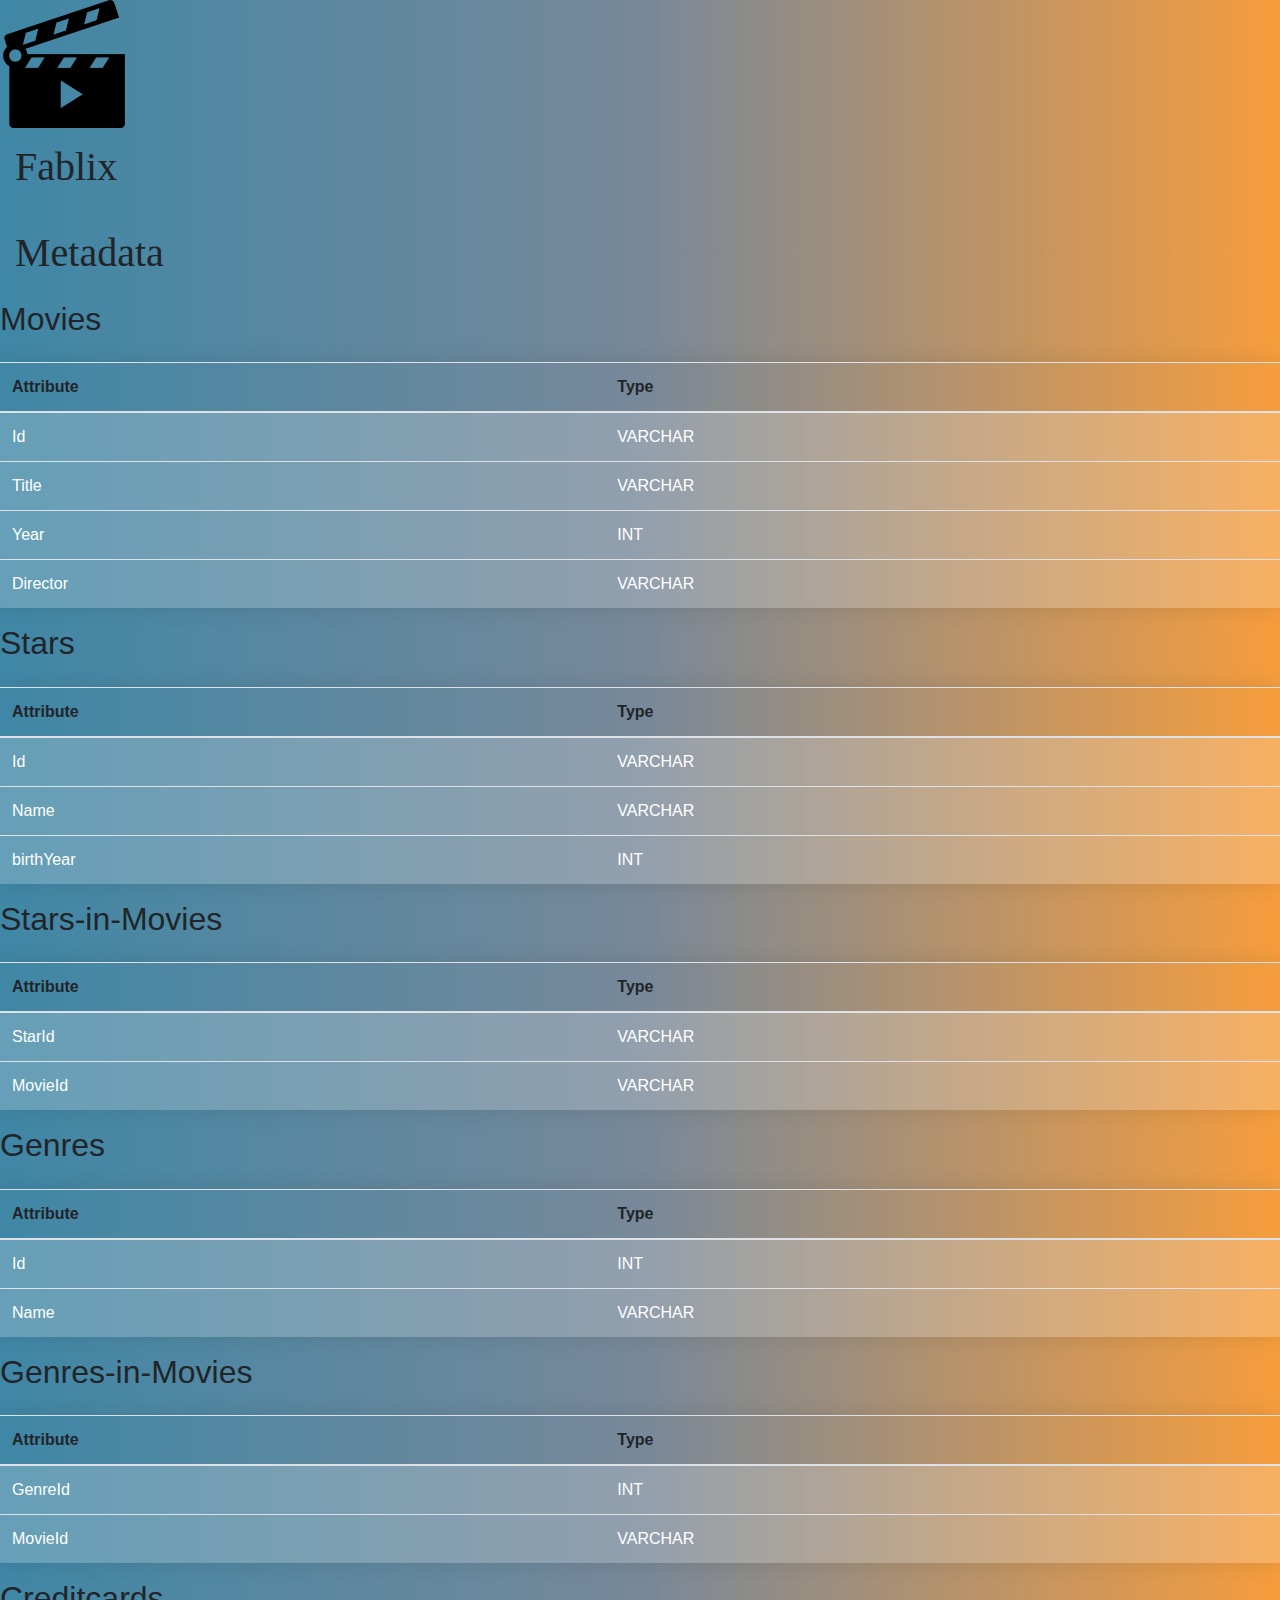
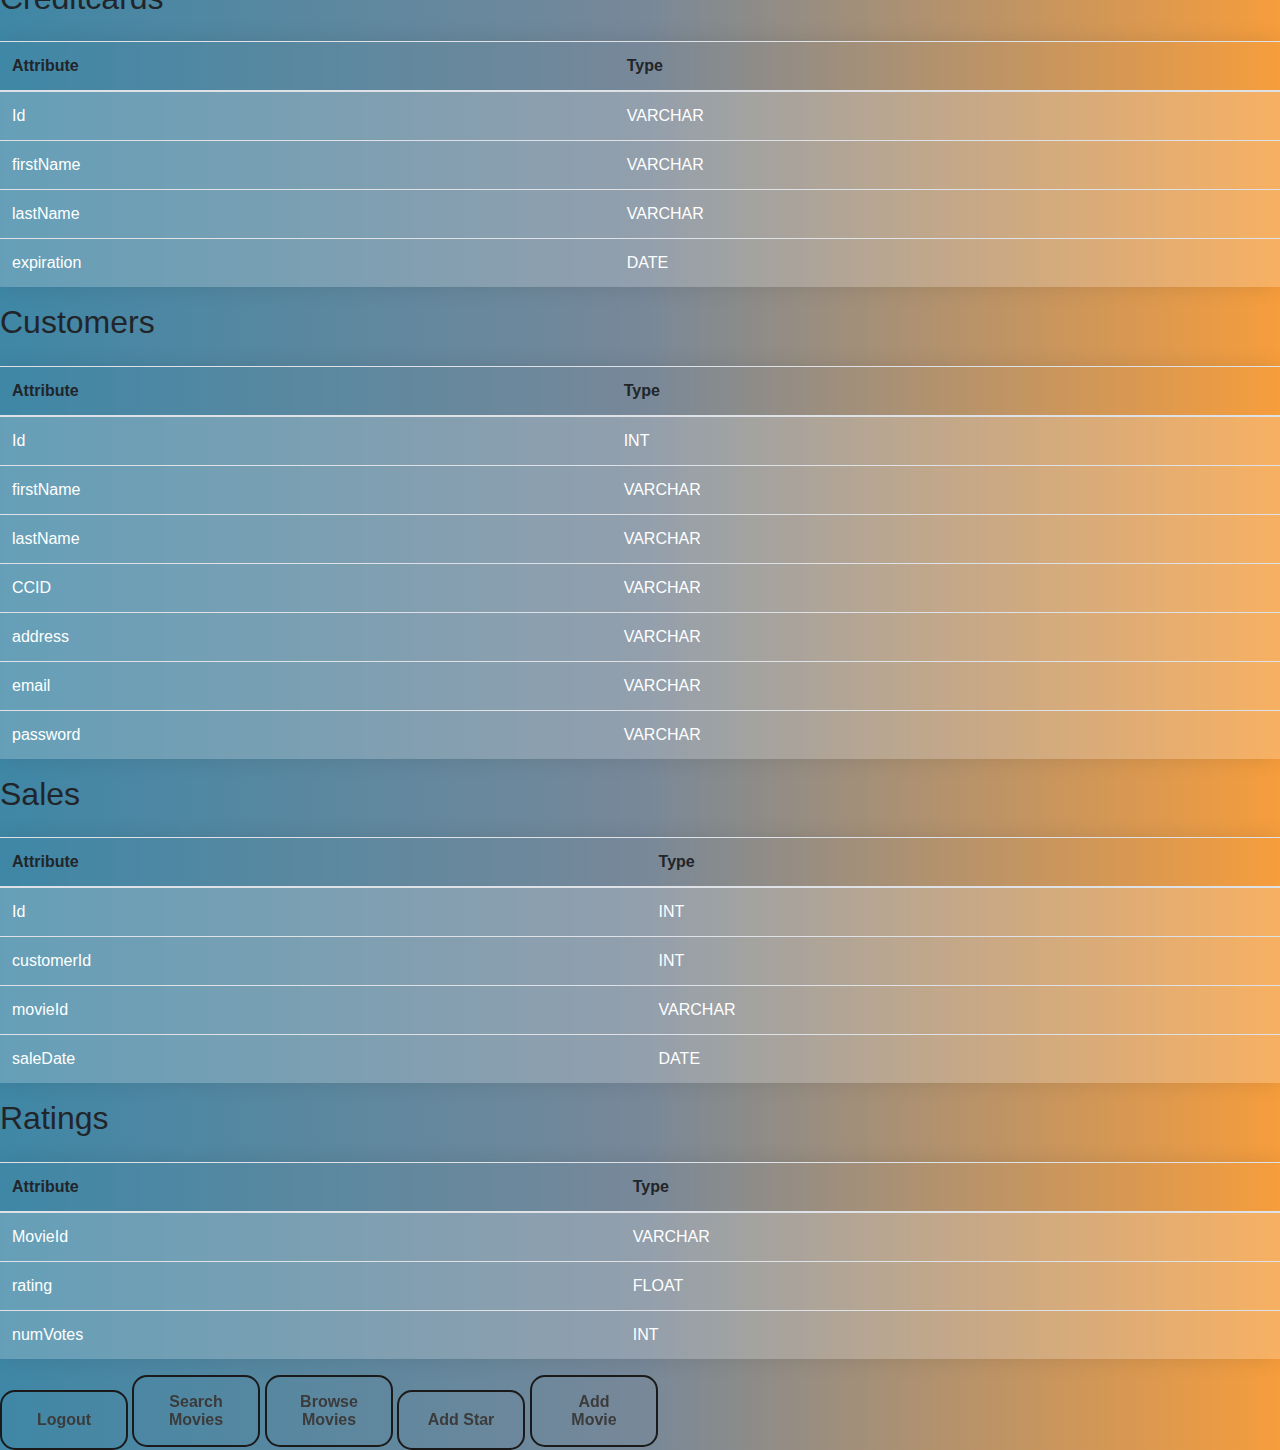
<file: WebContent/_dashboard/index.html>
<!-- This page will be seen if you logged in -->
<!DOCTYPE html>
<html lang="en">
<head>
    <meta charset="UTF-8">

    <link rel="stylesheet" href="https://maxcdn.bootstrapcdn.com/bootstrap/4.0.0/css/bootstrap.min.css"
          integrity="sha384-Gn5384xqQ1aoWXA+058RXPxPg6fy4IWvTNh0E263XmFcJlSAwiGgFAW/dAiS6JXm" crossorigin="anonymous">
    <link rel="stylesheet" href="style.css">

    <title>Fablix</title>
</head>
<body>


<div class="top">
    <img src="movie-clapper-open.png" alt="Fablix" onclick="window.location.href='index.html'">
    <h1>Fablix</h1>
</div>


<h1>Metadata</h1>
<!--<form ACTION="#" id="cart" METHOD="post">-->
<!--    <h2>Item Purchased</h2>-->
<!--    <br>-->
<!--    <label>-->
<!--        <input name="item" required="required" type="text">-->
<!--    </label>-->
<!--    <input type="submit" VALUE="add">-->
<!--</form>-->


<h2>Movies</h2>
<table id="cart_table" class="table mt-4">
    <thead>
    <tr>
        <th>Attribute</th>
        <th>Type</th>
    </tr>
    <tr>
        <td>Id</td>
        <td>VARCHAR</td>
    </tr>
    <tr>
        <td>Title</td>
        <td>VARCHAR</td>
    </tr>
    <tr>
        <td>Year</td>
        <td>INT</td>
    </tr>
    <tr>
        <td>Director</td>
        <td>VARCHAR</td>
    </tr>
    </thead>

</table>

<h2>Stars</h2>
<table  class="table mt-4">
    <thead>
    <tr>
        <th>Attribute</th>
        <th>Type</th>
    </tr>
    <tr>
        <td>Id</td>
        <td>VARCHAR</td>
    </tr>
    <tr>
        <td>Name</td>
        <td>VARCHAR</td>
    </tr>
    <tr>
        <td>birthYear</td>
        <td>INT</td>
    </tr>
    </thead>

</table>

<h2>Stars-in-Movies</h2>
<table  class="table mt-4">
    <thead>
    <tr>
        <th>Attribute</th>
        <th>Type</th>
    </tr>
    <tr>
        <td>StarId</td>
        <td>VARCHAR</td>
    </tr>
    <tr>
        <td>MovieId</td>
        <td>VARCHAR</td>
    </tr>
    </thead>

</table>

<h2>Genres</h2>
<table  class="table mt-4">
    <thead>
    <tr>
        <th>Attribute</th>
        <th>Type</th>
    </tr>
    <tr>
        <td>Id</td>
        <td>INT</td>
    </tr>
    <tr>
        <td>Name</td>
        <td>VARCHAR</td>
    </tr>
    </thead>

</table>

<h2>Genres-in-Movies</h2>
<table  class="table mt-4">
    <thead>
    <tr>
        <th>Attribute</th>
        <th>Type</th>
    </tr>
    <tr>
        <td>GenreId</td>
        <td>INT</td>
    </tr>
    <tr>
        <td>MovieId</td>
        <td>VARCHAR</td>
    </tr>
    </thead>

</table>

<h2>Creditcards</h2>
<table  class="table mt-4">
    <thead>
    <tr>
        <th>Attribute</th>
        <th>Type</th>
    </tr>
    <tr>
        <td>Id</td>
        <td>VARCHAR</td>
    </tr>
    <tr>
        <td>firstName</td>
        <td>VARCHAR</td>
    </tr>
    <tr>
        <td>lastName</td>
        <td>VARCHAR</td>
    </tr>
    <tr>
        <td>expiration</td>
        <td>DATE</td>
    </tr>
    </thead>

</table>

<h2>Customers</h2>
<table  class="table mt-4">
    <thead>
    <tr>
        <th>Attribute</th>
        <th>Type</th>
    </tr>
    <tr>
        <td>Id</td>
        <td>INT</td>
    </tr>
    <tr>
        <td>firstName</td>
        <td>VARCHAR</td>
    </tr>
    <tr>
        <td>lastName</td>
        <td>VARCHAR</td>
    </tr>
    <tr>
        <td>CCID</td>
        <td>VARCHAR</td>
    </tr>
    <tr>
        <td>address</td>
        <td>VARCHAR</td>
    </tr>
    <tr>
        <td>email</td>
        <td>VARCHAR</td>
    </tr>
    <tr>
        <td>password</td>
        <td>VARCHAR</td>
    </tr>
    </thead>

</table>

<h2>Sales</h2>
<table  class="table mt-4">
    <thead>
    <tr>
        <th>Attribute</th>
        <th>Type</th>
    </tr>
    <tr>
        <td>Id</td>
        <td>INT</td>
    </tr>
    <tr>
        <td>customerId</td>
        <td>INT</td>
    </tr>
    <tr>
        <td>movieId</td>
        <td>VARCHAR</td>
    </tr>
    <tr>
        <td>saleDate</td>
        <td>DATE</td>
    </tr>
    </thead>

</table>

<h2>Ratings</h2>
<table  class="table mt-4">
    <thead>
    <tr>
        <th>Attribute</th>
        <th>Type</th>
    </tr>
    <tr>
        <td>MovieId</td>
        <td>VARCHAR</td>
    </tr>
    <tr>
        <td>rating</td>
        <td>FLOAT</td>
    </tr>
    <tr>
        <td>numVotes</td>
        <td>INT</td>
    </tr>
    </thead>

</table>
<!--<form>-->
<!--    <label for="quantity">Quantity:</label>-->
<!--    <input type="number" id="quantity" name="quantity" value="1" min="1">-->
<!--</form>-->

<!--<script>-->
<!--    function increment() {-->
<!--        var input = document.getElementById("quantity");-->
<!--        input.value = parseInt(input.value) + 1;-->
<!--    }-->
<!--    function decrement() {-->
<!--        var input = document.getElementById("quantity");-->
<!--        if (parseInt(input.value) > 1) {-->
<!--            input.value = parseInt(input.value) - 1;-->
<!--        }-->
<!--    }-->
<!--</script>-->

<!-- include your own JS file -->
<script src='https://code.jquery.com/jquery-3.1.0.min.js'></script>
<script type='text/javascript' src='index.js'></script>
<button id="logout-btn" class="button-28" onclick="logout()">Logout</button>
<button id="search-btn" class="button-28" onclick="window.location.href='../search.html'">Search Movies</button>
<button id="browse-btn" class="button-28" onclick="window.location.href='../browse.html'">Browse Movies</button>
<button id="addstar-btn" class="button-28" onclick="window.location.href='add-star.html'">Add Star</button>
<button id="addmovie-btn" class="button-28" onclick="window.location.href='add-movie.html'">Add Movie</button>

</body>
</html>
</file>
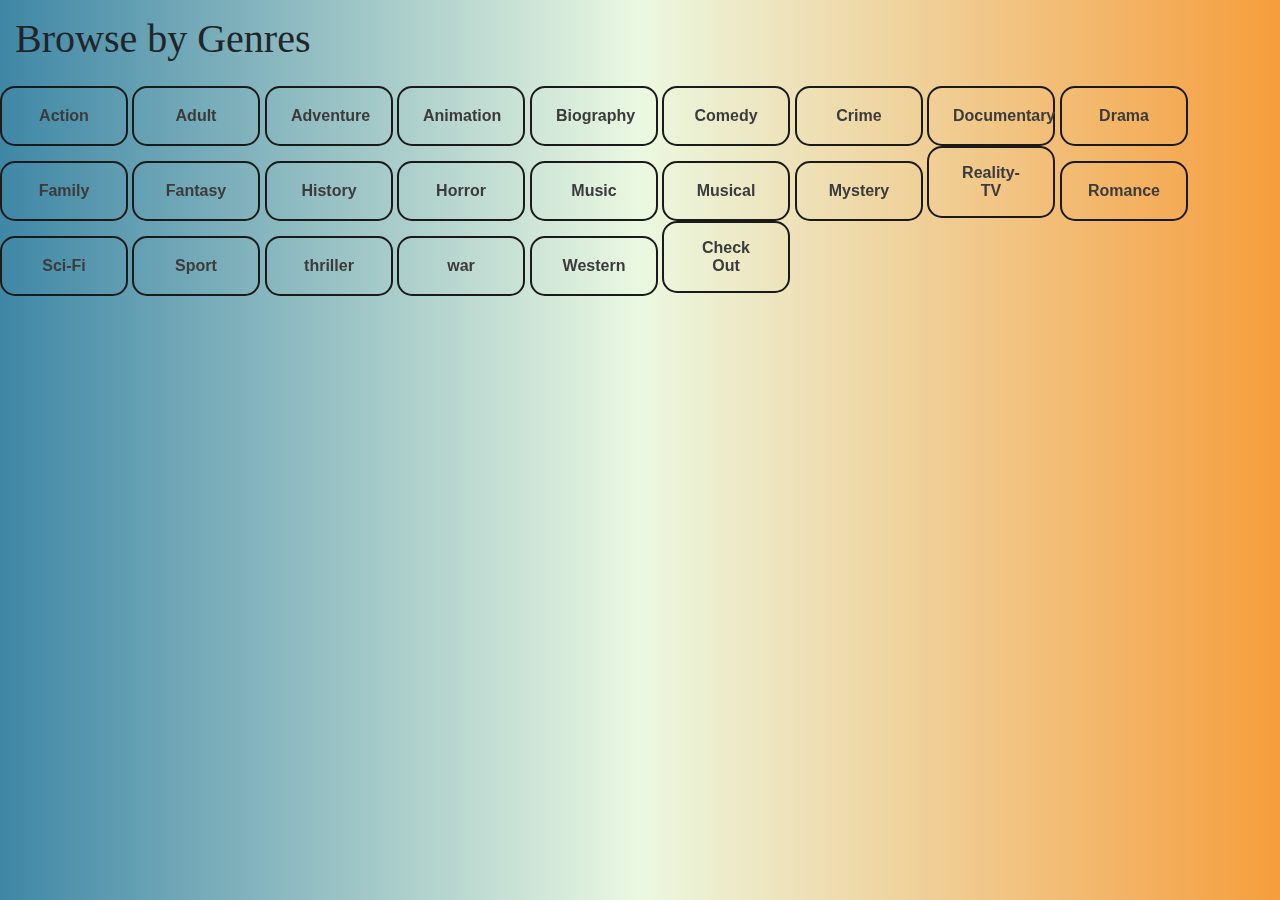
<file: WebContent/browse-genre.html>
<!DOCTYPE html>
<html lang="en">
<head>
  <meta charset="UTF-8">

  <link rel="stylesheet" href="https://maxcdn.bootstrapcdn.com/bootstrap/4.0.0/css/bootstrap.min.css"
        integrity="sha384-Gn5384xqQ1aoWXA+058RXPxPg6fy4IWvTNh0E263XmFcJlSAwiGgFAW/dAiS6JXm" crossorigin="anonymous">
  <link rel="stylesheet" href="style.css">

  <title>Browse Movies</title>
</head>
<body>
<h1>Browse by Genres</h1>

<button id="action" onclick="get_genre(this.id)">Action</button>
<button id="adult" onclick="get_genre(this.id)">Adult</button>
<button id="adventure" onclick="get_genre(this.id)">Adventure</button>
<button id="animation" onclick="get_genre(this.id)">Animation</button>
<button id="biography" onclick="get_genre(this.id)">Biography</button>
<button id="comedy" onclick="get_genre(this.id)">Comedy</button>
<button id="crime" onclick="get_genre(this.id)">Crime</button>
<button id="documentary" onclick="get_genre(this.id)">Documentary</button>
<button id="drama" onclick="get_genre(this.id)">Drama</button>
<button id="family" onclick="get_genre(this.id)">Family</button>
<button id="fantasy" onclick="get_genre(this.id)">Fantasy</button>
<button id="history" onclick="get_genre(this.id)">History</button>
<button id="horror" onclick="get_genre(this.id)">Horror</button>
<button id="music" onclick="get_genre(this.id)">Music</button>
<button id="musical" onclick="get_genre(this.id)">Musical</button>
<button id="mystery" onclick="get_genre(this.id)">Mystery</button>
<button id="reality-tv" onclick="get_genre(this.id)">Reality-TV</button>
<button id="romance" onclick="get_genre(this.id)">Romance</button>
<button id="sci-fi" onclick="get_genre(this.id)">Sci-Fi</button>
<button id="sport" onclick="get_genre(this.id)">Sport</button>
<button id="thriller" onclick="get_genre(this.id)">thriller</button>
<button id="war" onclick="get_genre(this.id)">war</button>
<button id="western" onclick="get_genre(this.id)">Western</button>
<button type="button" onclick="window.location.href='index.html'">Check Out</button>

<script src='https://code.jquery.com/jquery-3.1.0.min.js'></script>
<script type='text/javascript' src='browse.js'></script>
</body>
</html>
</file>
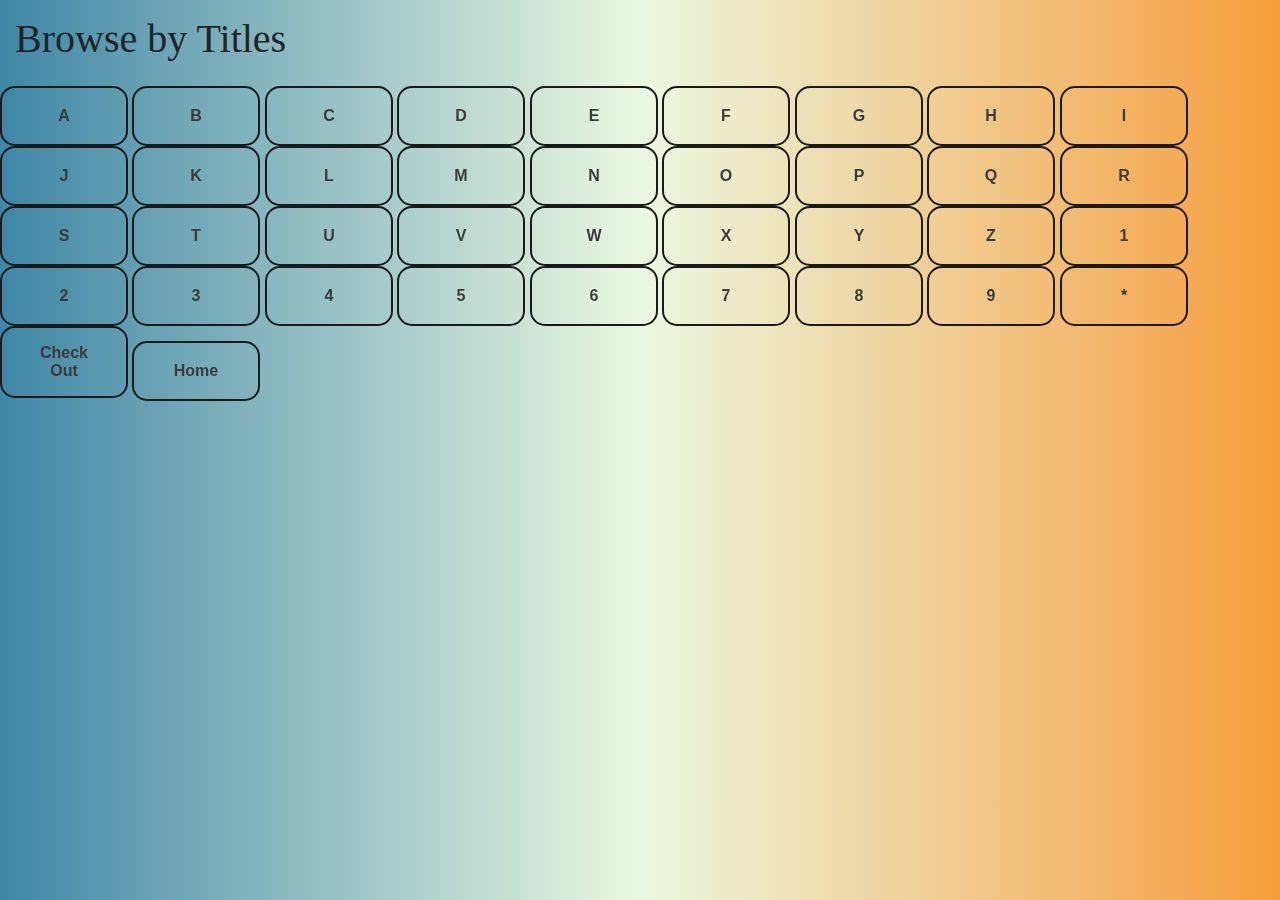
<file: WebContent/browse-title.html>
<!DOCTYPE html>
<html lang="en">
<head>
    <meta charset="UTF-8">

    <link rel="stylesheet" href="https://maxcdn.bootstrapcdn.com/bootstrap/4.0.0/css/bootstrap.min.css"
          integrity="sha384-Gn5384xqQ1aoWXA+058RXPxPg6fy4IWvTNh0E263XmFcJlSAwiGgFAW/dAiS6JXm" crossorigin="anonymous">
    <link rel="stylesheet" href="style.css">

    <title>Browse Movies</title>
</head>
<body>
<h1>Browse by Titles</h1>

<button id="a" onclick="get_title(this.id)">A</button>
<button id="b" onclick="get_title(this.id)">B</button>
<button id="c" onclick="get_title(this.id)">C</button>
<button id="d" onclick="get_title(this.id)">D</button>
<button id="e" onclick="get_title(this.id)">E</button>
<button id="f" onclick="get_title(this.id)">F</button>
<button id="g" onclick="get_title(this.id)">G</button>
<button id="h" onclick="get_title(this.id)">H</button>
<button id="i" onclick="get_title(this.id)">I</button>
<button id="j" onclick="get_title(this.id)">J</button>
<button id="k" onclick="get_title(this.id)">K</button>
<button id="l" onclick="get_title(this.id)">L</button>
<button id="m" onclick="get_title(this.id)">M</button>
<button id="n" onclick="get_title(this.id)">N</button>
<button id="o" onclick="get_title(this.id)">O</button>
<button id="p" onclick="get_title(this.id)">P</button>
<button id="q" onclick="get_title(this.id)">Q</button>
<button id="r" onclick="get_title(this.id)">R</button>
<button id="s" onclick="get_title(this.id)">S</button>
<button id="t" onclick="get_title(this.id)">T</button>
<button id="u" onclick="get_title(this.id)">U</button>
<button id="v" onclick="get_title(this.id)">V</button>
<button id="w" onclick="get_title(this.id)">W</button>
<button id="x" onclick="get_title(this.id)">X</button>
<button id="y" onclick="get_title(this.id)">Y</button>
<button id="z" onclick="get_title(this.id)">Z</button>

<button id="1" onclick="get_title(this.id)">1</button>
<button id="2" onclick="get_title(this.id)">2</button>
<button id="3" onclick="get_title(this.id)">3</button>
<button id="4" onclick="get_title(this.id)">4</button>
<button id="5" onclick="get_title(this.id)">5</button>
<button id="6" onclick="get_title(this.id)">6</button>
<button id="7" onclick="get_title(this.id)">7</button>
<button id="8" onclick="get_title(this.id)">8</button>
<button id="9" onclick="get_title(this.id)">9</button>
<button id="*" onclick="get_title(this.id)">*</button>
<button type="button" onclick="window.location.href='index.html'">Check Out</button>
<button onclick="window.location.href='movielist.html'">Home</button>



<script src='https://code.jquery.com/jquery-3.1.0.min.js'></script>
<script type='text/javascript' src='browse.js'></script>
</body>
</html>
</file>
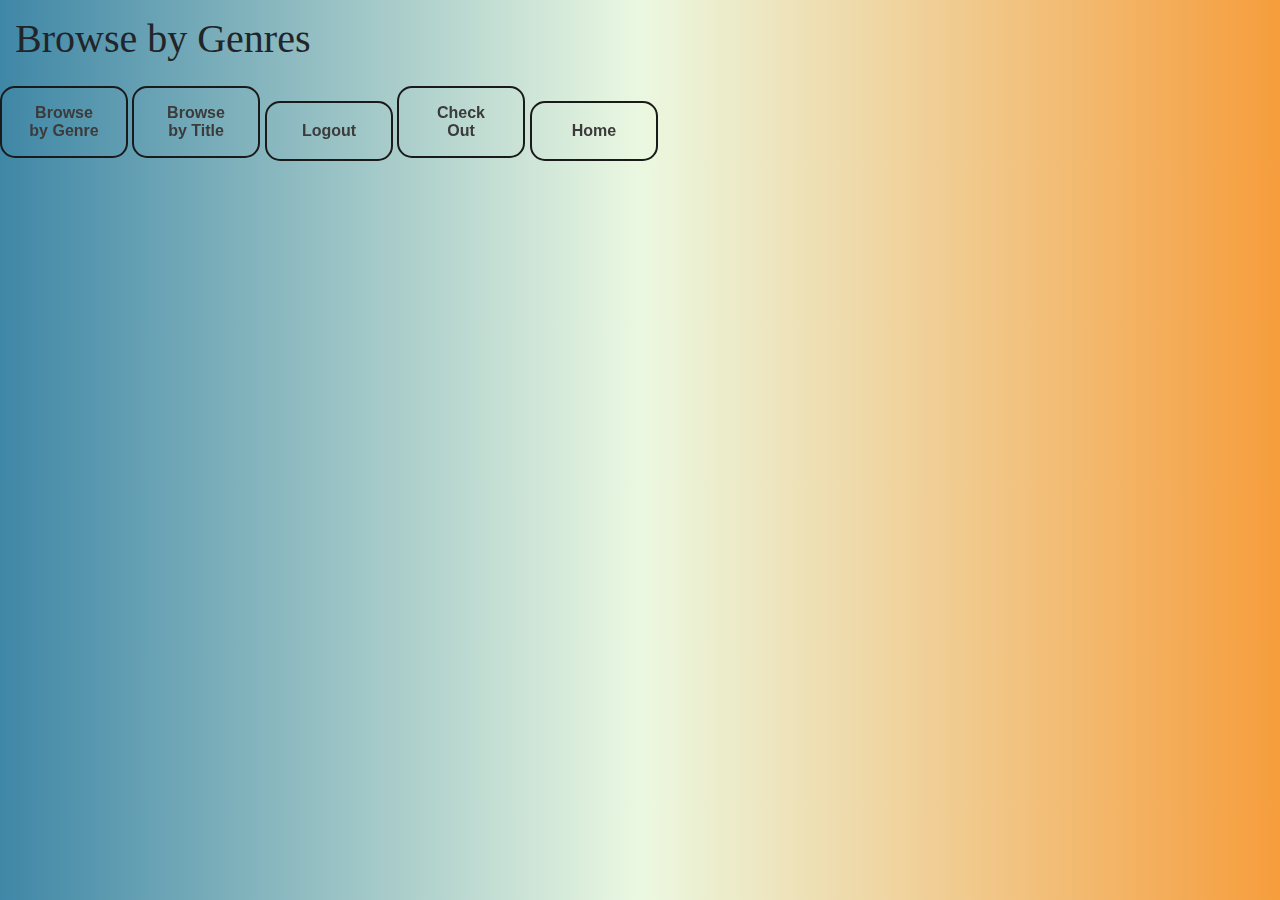
<file: WebContent/browse.html>
<!DOCTYPE html>
<html lang="en">
<head>
    <meta charset="UTF-8">

    <link rel="stylesheet" href="https://maxcdn.bootstrapcdn.com/bootstrap/4.0.0/css/bootstrap.min.css"
          integrity="sha384-Gn5384xqQ1aoWXA+058RXPxPg6fy4IWvTNh0E263XmFcJlSAwiGgFAW/dAiS6JXm" crossorigin="anonymous">
    <link rel="stylesheet" href="style.css">

    <title>Browse Movies</title>
</head>
<body>
  <h1>Browse by Genres</h1>

  <button id="browse-genre" onclick="window.location.href='browse-genre.html';">Browse by Genre</button>
  <button id="browse-title" onclick="window.location.href='browse-title.html';">Browse by Title</button>
  <button id="logout-btn" onclick="logout()">Logout</button>
  <button type="button" onclick="window.location.href='index.html'">Check Out</button>
  <button onclick="window.location.href='movielist.html'">Home</button>


  <script src='https://code.jquery.com/jquery-3.1.0.min.js'></script>
<script type='text/javascript' src='browse.js'></script>
</body>
</html>
</file>
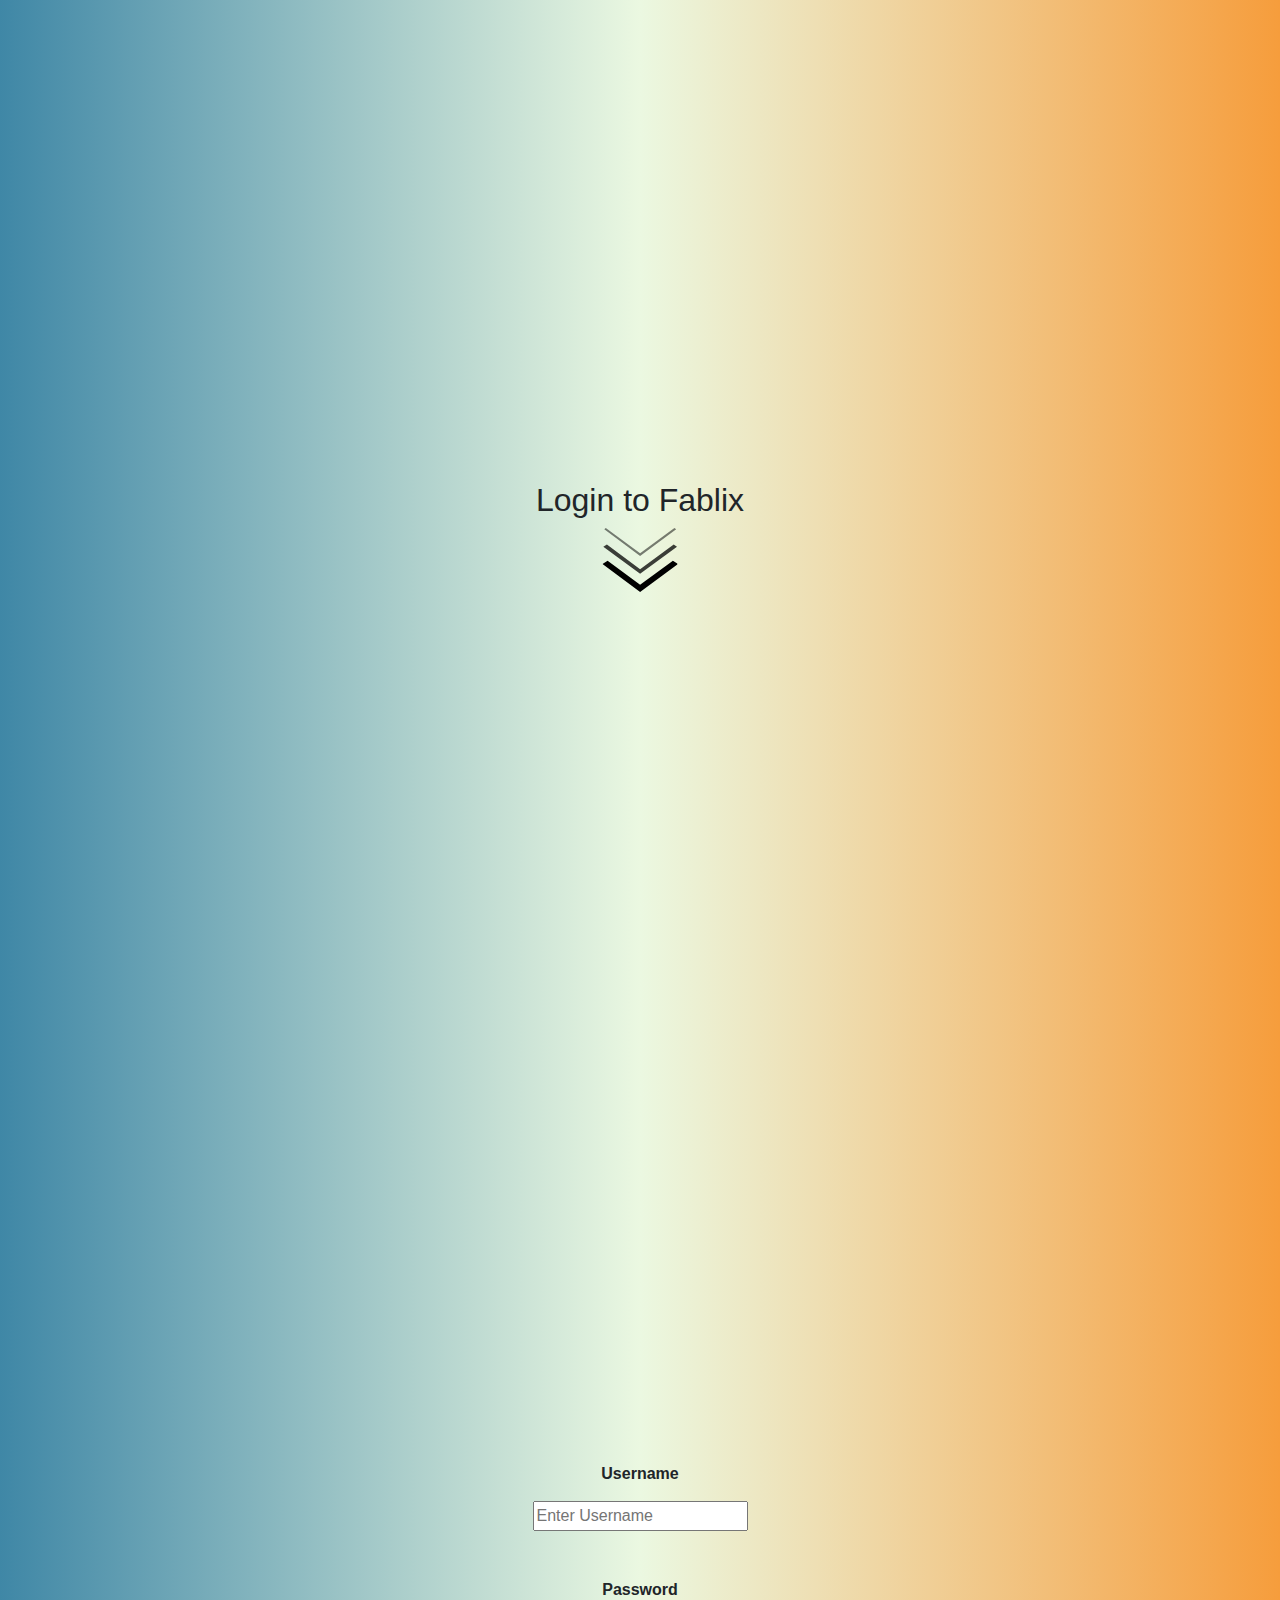
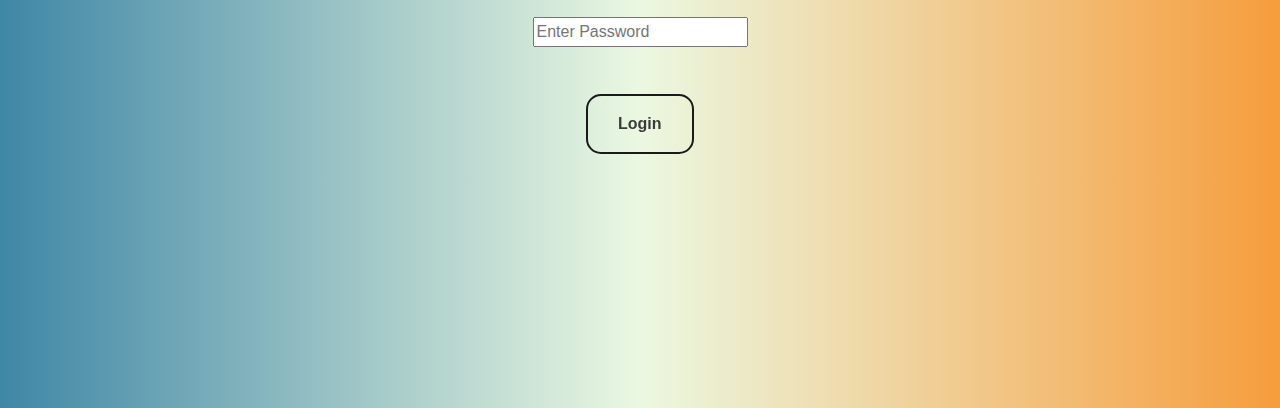
<file: WebContent/login.html>
<!-- This page will be redirected from any url if you are not logged in -->
<!DOCTYPE html>
<html lang="en">
<style>
    h2, .second{
        display: grid;
        place-items: center;
        height: 1000px;
    }

    .third{
        display: grid;
        place-items: center;
        height: 500px;
    }

    .content {
        margin-top: 10%;
        position: absolute;
        left: 50%;
        top: 50%;
        transform: translate(-50%, -50%);
    }
    .content p {
        margin: 0 0 20px;
    }
    /* Arrow & Hover Animation */
    #more-arrows {
        width: 75px;
        height: 65px;
    }
    #more-arrows:hover polygon {
        fill: mediumpurple;
        transition: all 0.2s ease-out;
    }
    #more-arrows:hover polygon.arrow-bottom {
        transform: translateY(-18px);
    }
    #more-arrows:hover polygon.arrow-top {
        transform: translateY(18px);
    }
    polygon {
        fill: black;
        transition: all 0.2s ease-out;
    }
    polygon.arrow-middle {
        opacity: 0.75;
    }
    polygon.arrow-top {
        opacity: 0.5;
    }
    #button-28 {
        appearance: none;
        background-color: transparent;
        border: 2px solid #1A1A1A;
        border-radius: 15px;
        box-sizing: border-box;
        color: #3B3B3B;
        cursor: pointer;
        display: inline-block;
        font-family: Roobert,-apple-system,BlinkMacSystemFont,"Segoe UI",Helvetica,Arial,sans-serif,"Apple Color Emoji","Segoe UI Emoji","Segoe UI Symbol";
        font-size: 16px;
        font-weight: 600;
        line-height: normal;
        margin: 0;
        min-height: 60px;
        min-width: 0;
        outline: none;
        padding: 16px 24px;
        text-align: center;
        text-decoration: none;
        transition: all 300ms cubic-bezier(.23, 1, 0.32, 1);
        user-select: none;
        -webkit-user-select: none;
        touch-action: manipulation;
        width: 50%;
        will-change: transform;
    }

    #button-28:disabled {
        pointer-events: none;
    }

    #button-28:hover {
        color: #fff;
        background-color: #1A1A1A;
        box-shadow: rgba(0, 0, 0, 0.25) 0 8px 15px;
        transform: translateY(-2px);
    }

    #button-28:active {
        box-shadow: none;
        transform: translateY(0);
    }

    form {
        display: grid;
        place-items: center;
        height: 300px;
    }

</style>
<head>
    <meta charset="UTF-8">
    <link rel="stylesheet" href="style.css">
    <link rel="stylesheet" href="https://maxcdn.bootstrapcdn.com/bootstrap/4.0.0/css/bootstrap.min.css"
          integrity="sha384-Gn5384xqQ1aoWXA+058RXPxPg6fy4IWvTNh0E263XmFcJlSAwiGgFAW/dAiS6JXm" crossorigin="anonymous">
    <script src='https://www.google.com/recaptcha/api.js' type="text/javascript"></script>
    <title>Login to Fablix</title>
</head>
<body>

<div class="center">
    <h2>Login to Fablix</h2>
    <div class="container">
        <div class="content">
            <svg id="more-arrows">
                <polygon class="arrow-top" points="37.6,27.9 1.8,1.3 3.3,0 37.6,25.3 71.9,0 73.7,1.3 "/>
                <polygon class="arrow-middle" points="37.6,45.8 0.8,18.7 4.4,16.4 37.6,41.2 71.2,16.4 74.5,18.7 "/>
                <polygon class="arrow-bottom" points="37.6,64 0,36.1 5.1,32.8 37.6,56.8 70.4,32.8 75.5,36.1 "/>
            </svg>
        </div>
    </div>
    <!-- Set the method to POST to avoid showing the username/password in the URL
         The default action is disabled to allow your own implementation. -->
    <div class="second">
        <div class="third">
            <iframe src="https://giphy.com/embed/fwVP07bjnMy5wJviHW" width="200" height="200" frameBorder="0" class="giphy-embed" allowFullScreen></iframe>
            <form id="login_form" method="post" action="form-recaptcha">
                <label><b>Username</b></label>
                <label>
                    <input name="username" placeholder="Enter Username" type="text">
                </label>
                <br>
                <label><b>Password</b></label>
                <label>
                    <input name="password" placeholder="Enter Password" type="password">
                </label>
                <br>
                <input id="button-28" type="submit" value="Login">
<!--                <div class="g-recaptcha" data-sitekey="6LeeYeElAAAAAEnQJXn5ZPVUgTDP9de9o-WbO4iF"></div>-->
            </form>
        </div>

    </div>

</div>





<!--<div id="login_error_message"></div>-->

<!-- include jQuery-->
<script src="https://ajax.googleapis.com/ajax/libs/jquery/3.2.1/jquery.min.js"></script>
<!-- include our own JS file -->
<script src="./login.js"></script>

</body>
</html>
</file>
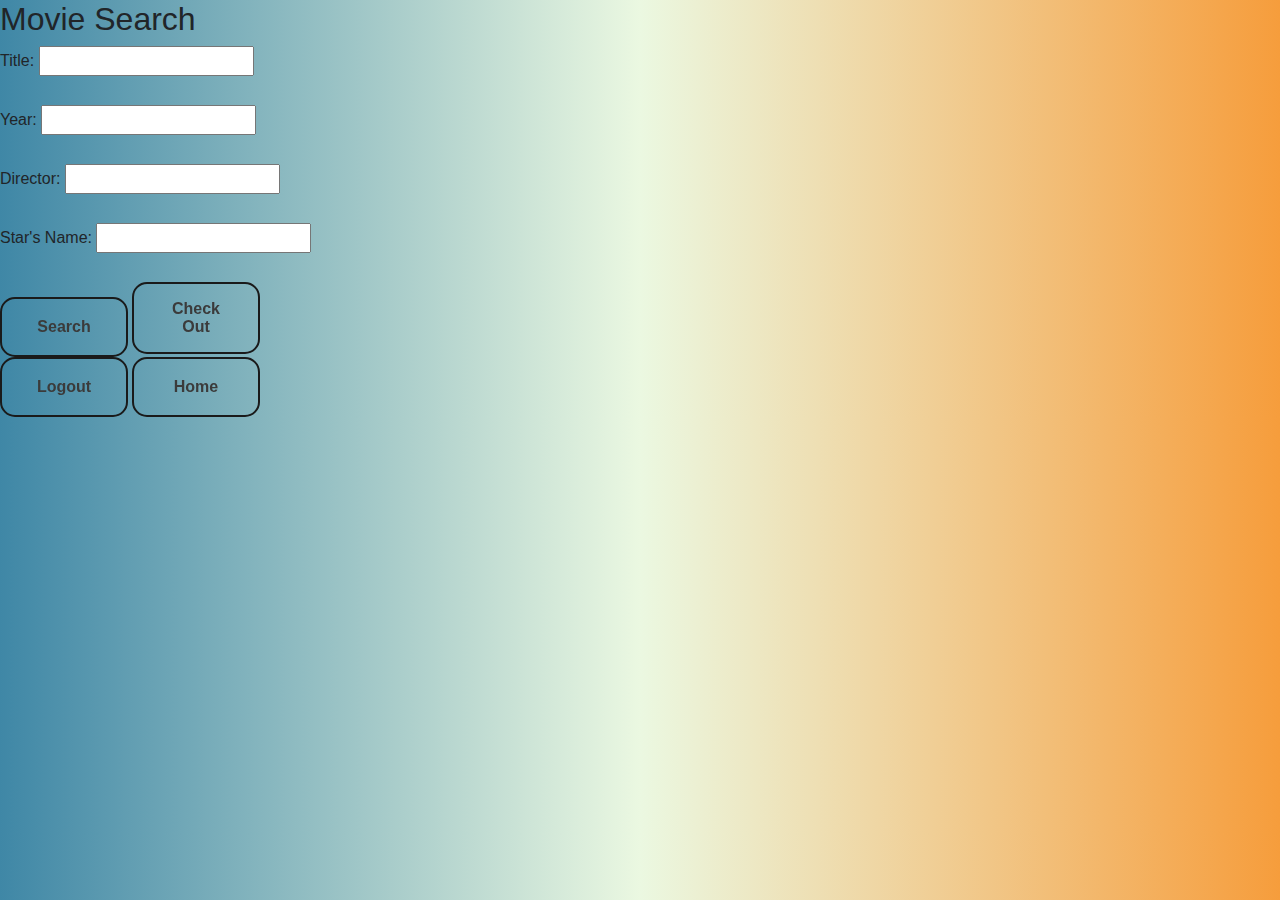
<file: WebContent/search.html>
<!DOCTYPE html>
<html>
<head>
  <title>Movie Search</title>

  <link rel="stylesheet" href="https://maxcdn.bootstrapcdn.com/bootstrap/4.0.0/css/bootstrap.min.css"
        integrity="sha384-Gn5384xqQ1aoWXA+058RXPxPg6fy4IWvTNh0E263XmFcJlSAwiGgFAW/dAiS6JXm" crossorigin="anonymous">
  <link rel="stylesheet" href="style.css">

  <script src="https://code.jquery.com/jquery-3.6.0.min.js"></script>
  <script src="search.js"></script>
</head>
<body>

<div id="search-container">
  <h2>Movie Search</h2>
  <form id="search-form">
    <label for="title">Title:</label>
    <input type="text" id="title" name="title"><br><br>
    <label for="year">Year:</label>
    <input type="number" id="year" name="year"><br><br>
    <label for="director">Director:</label>
    <input type="text" id="director" name="director"><br><br>
    <label for="star">Star's Name:</label>
    <input type="text" id="star" name="star"><br><br>
    <button class="button-28" type="submit" id="search-btn">Search</button>
    <button class="button-28" type="button" onclick="window.location.href='index.html'">Check Out</button>
  </form>
</div>
<button id="logout-btn" class="button-28" onclick="logout()">Logout</button>
<button class="button-28" onclick="window.location.href='movielist.html'">Home</button>


<div id="movie-list"></div>
<script src="https://code.jquery.com/jquery-3.6.0.min.js"></script>
<script src="search.js"></script>

</body>
</html>
</file>
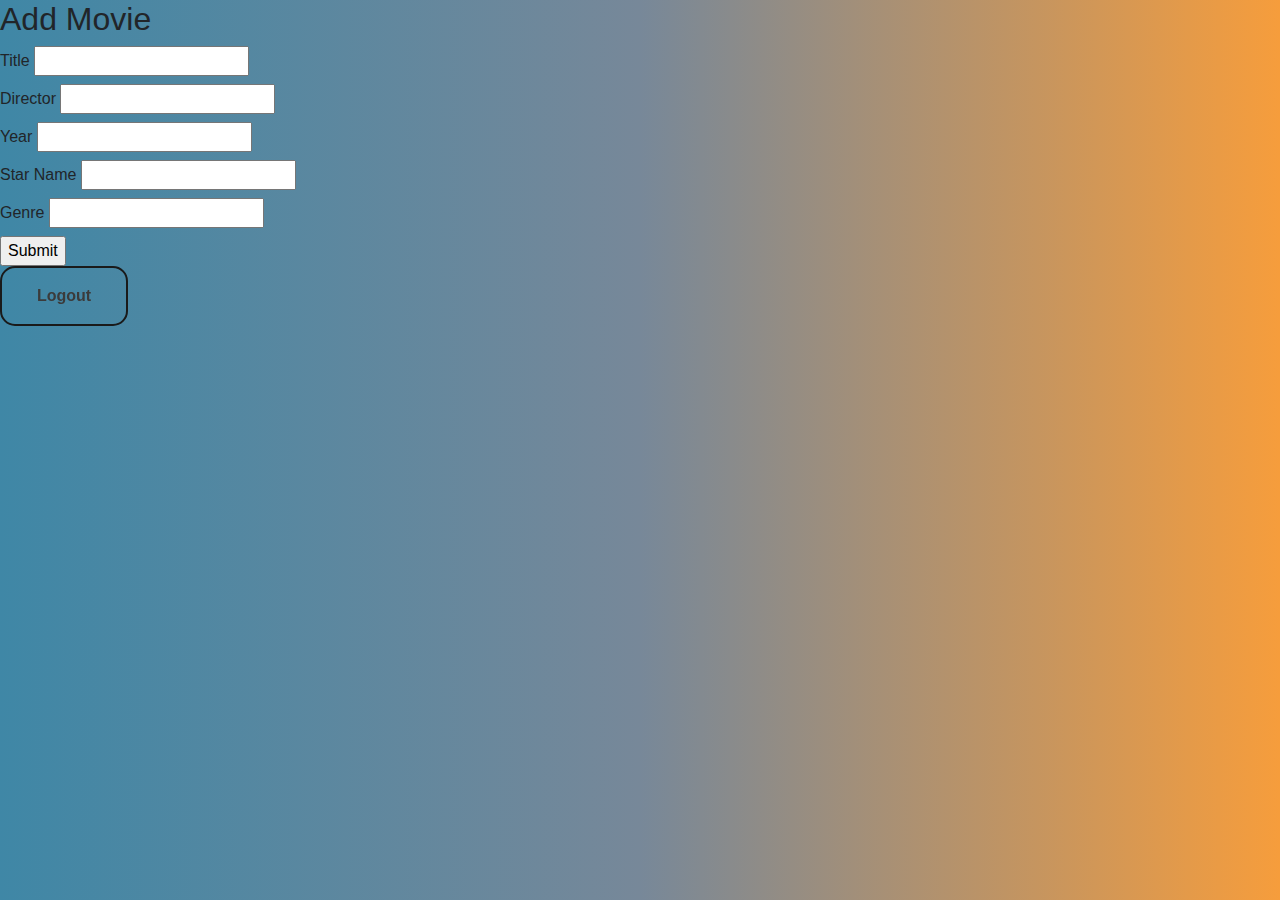
<file: WebContent/_dashboard/add-movie.html>
<!DOCTYPE html>
<html>
<head>
  <title>Add Movie</title>

  <link rel="stylesheet" href="https://maxcdn.bootstrapcdn.com/bootstrap/4.0.0/css/bootstrap.min.css"
        integrity="sha384-Gn5384xqQ1aoWXA+058RXPxPg6fy4IWvTNh0E263XmFcJlSAwiGgFAW/dAiS6JXm" crossorigin="anonymous">
  <link rel="stylesheet" href="style.css">

  <script src="https://code.jquery.com/jquery-3.6.0.min.js"></script>
  <script src="add-movie.js"></script>
</head>
<body>

<div id="addMovie-container">
  <h2>Add Movie</h2>

  <form id="addMovie_form" method="get">
    <label><b>Title</b></label>
    <label>
      <input name="title" type="text" required>
    </label>
    <br>
    <label><b>Director</b></label>
    <label>
      <input name="director" type="text" required>
    </label>
    <br>
    <label><b>Year</b></label>
    <label>
      <input name="year" type="text" required>
    </label>
    <br>
    <label><b>Star Name</b></label>
    <label>
      <input name="star" type="text" required>
    </label>
    <br>
    <label><b>Genre</b></label>
    <label>
      <input name="genre" type="text" required>
    </label>
    <br>
    <input class="button-28" type="submit">
  </form>
</div>
<button id="logout-btn" class="button-28" onclick="logout()">Logout</button>


<script src="https://code.jquery.com/jquery-3.6.0.min.js"></script>

</body>
</html>
</file>
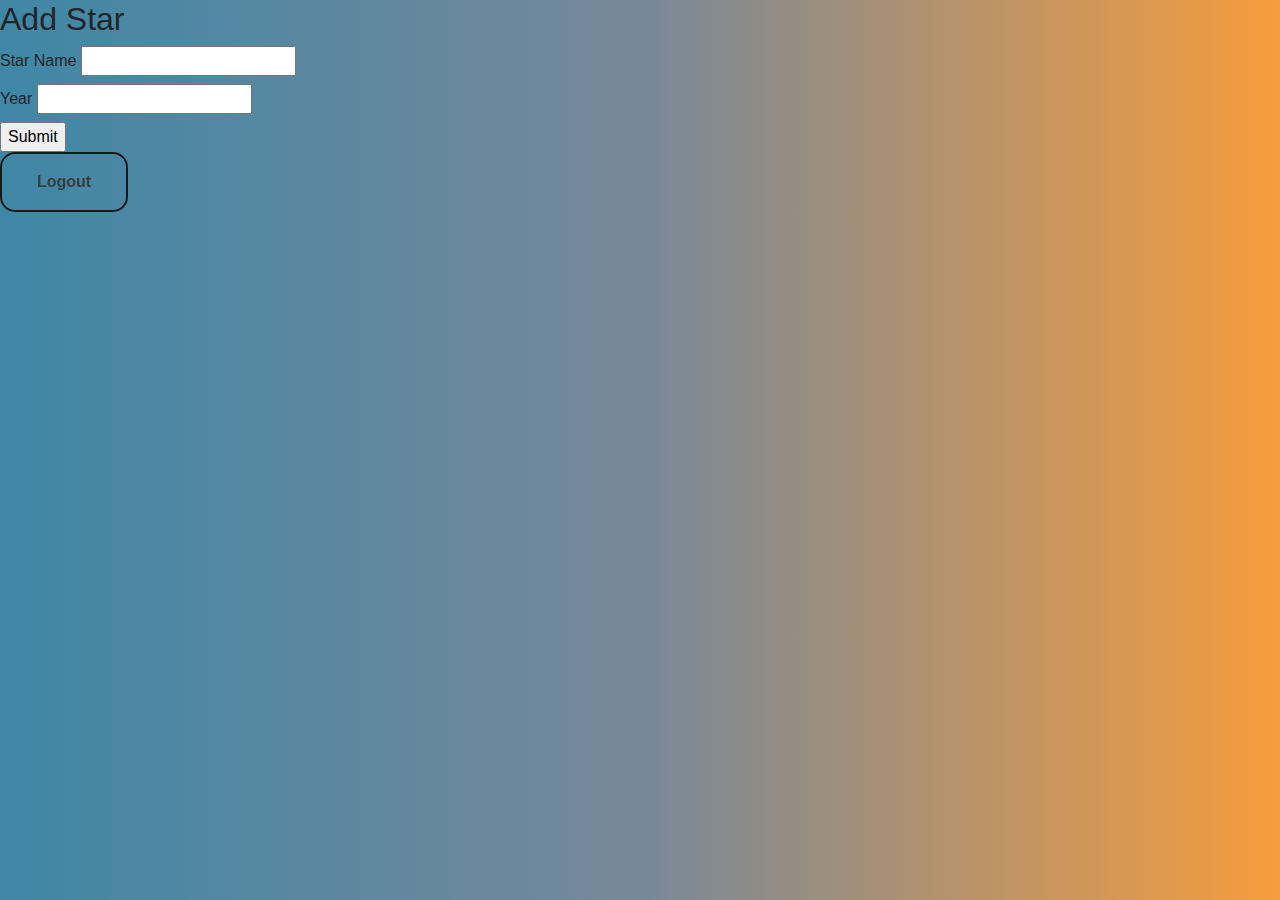
<file: WebContent/_dashboard/add-star.html>
<!DOCTYPE html>
<html>
<head>
  <title>Add Star</title>

  <link rel="stylesheet" href="https://maxcdn.bootstrapcdn.com/bootstrap/4.0.0/css/bootstrap.min.css"
        integrity="sha384-Gn5384xqQ1aoWXA+058RXPxPg6fy4IWvTNh0E263XmFcJlSAwiGgFAW/dAiS6JXm" crossorigin="anonymous">
  <link rel="stylesheet" href="style.css">

  <script src="https://code.jquery.com/jquery-3.6.0.min.js"></script>
  <script src="add-star.js"></script>
</head>
<body>

<div id="addStar-container">
  <h2>Add Star</h2>

  <form id="addStar_form" method="get">
    <label><b>Star Name</b></label>
    <label>
      <input name="star" type="text" required>
    </label>
    <br>
    <label><b>Year</b></label>
    <label>
      <input name="year" type="text">
    </label>
    <br>
    <input class="button-28" type="submit">
  </form>
</div>
<button id="logout-btn" class="button-28" onclick="logout()">Logout</button>


<script src="https://code.jquery.com/jquery-3.6.0.min.js"></script>

</body>
</html>
</file>
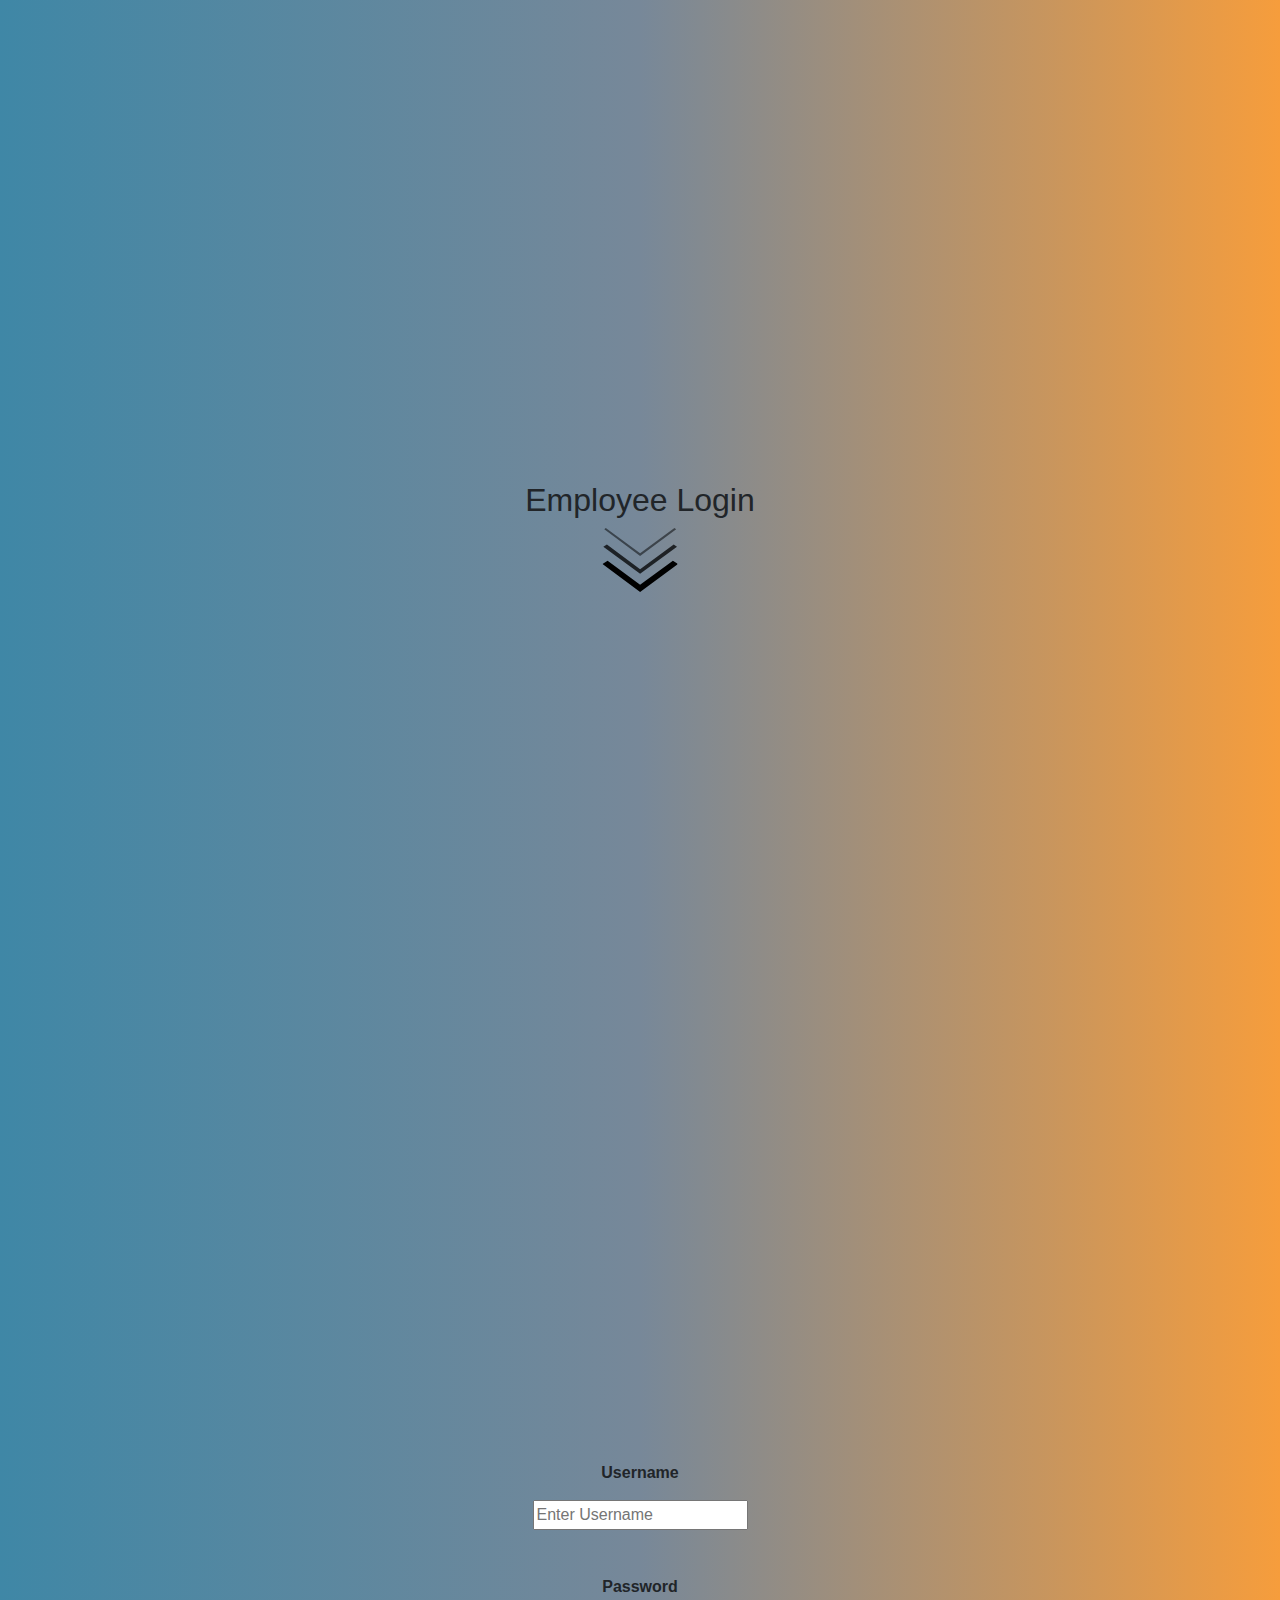
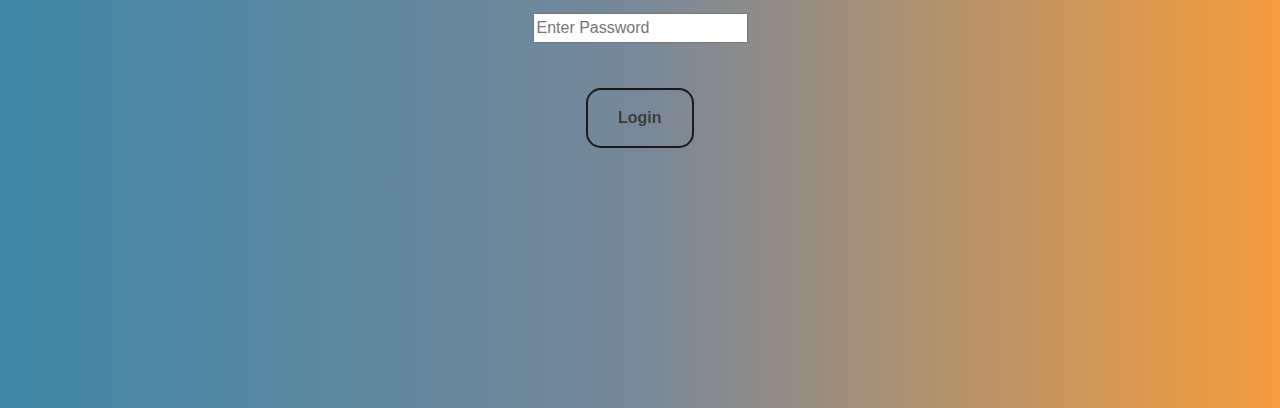
<file: WebContent/_dashboard/login.html>
<!-- This page will be redirected from any url if you are not logged in -->
<!DOCTYPE html>
<html lang="en">
<style>
    h2, .second{
        display: grid;
        place-items: center;
        height: 1000px;
    }

    .third{
        display: grid;
        place-items: center;
        height: 500px;
    }

    .content {
        margin-top: 10%;
        position: absolute;
        left: 50%;
        top: 50%;
        transform: translate(-50%, -50%);
    }
    .content p {
        margin: 0 0 20px;
    }
    /* Arrow & Hover Animation */
    #more-arrows {
        width: 75px;
        height: 65px;
    }
    #more-arrows:hover polygon {
        fill: mediumpurple;
        transition: all 0.2s ease-out;
    }
    #more-arrows:hover polygon.arrow-bottom {
        transform: translateY(-18px);
    }
    #more-arrows:hover polygon.arrow-top {
        transform: translateY(18px);
    }
    polygon {
        fill: black;
        transition: all 0.2s ease-out;
    }
    polygon.arrow-middle {
        opacity: 0.75;
    }
    polygon.arrow-top {
        opacity: 0.5;
    }
    #button-28 {
        appearance: none;
        background-color: transparent;
        border: 2px solid #1A1A1A;
        border-radius: 15px;
        box-sizing: border-box;
        color: #3B3B3B;
        cursor: pointer;
        display: inline-block;
        font-family: Roobert,-apple-system,BlinkMacSystemFont,"Segoe UI",Helvetica,Arial,sans-serif,"Apple Color Emoji","Segoe UI Emoji","Segoe UI Symbol";
        font-size: 16px;
        font-weight: 600;
        line-height: normal;
        margin: 0;
        min-height: 60px;
        min-width: 0;
        outline: none;
        padding: 16px 24px;
        text-align: center;
        text-decoration: none;
        transition: all 300ms cubic-bezier(.23, 1, 0.32, 1);
        user-select: none;
        -webkit-user-select: none;
        touch-action: manipulation;
        width: 50%;
        will-change: transform;
    }

    #button-28:disabled {
        pointer-events: none;
    }

    #button-28:hover {
        color: #fff;
        background-color: #1A1A1A;
        box-shadow: rgba(0, 0, 0, 0.25) 0 8px 15px;
        transform: translateY(-2px);
    }

    #button-28:active {
        box-shadow: none;
        transform: translateY(0);
    }

    form {
        display: grid;
        place-items: center;
        height: 300px;
    }

</style>
<head>
    <meta charset="UTF-8">
    <link rel="stylesheet" href="style.css">
    <link rel="stylesheet" href="https://maxcdn.bootstrapcdn.com/bootstrap/4.0.0/css/bootstrap.min.css"
          integrity="sha384-Gn5384xqQ1aoWXA+058RXPxPg6fy4IWvTNh0E263XmFcJlSAwiGgFAW/dAiS6JXm" crossorigin="anonymous">
    <script src='https://www.google.com/recaptcha/api.js' type="text/javascript"></script>
    <title>Login to Fablix</title>
</head>
<body>

<div class="center">
    <h2>Employee Login</h2>
    <div class="container">
        <div class="content">
            <svg id="more-arrows">
                <polygon class="arrow-top" points="37.6,27.9 1.8,1.3 3.3,0 37.6,25.3 71.9,0 73.7,1.3 "/>
                <polygon class="arrow-middle" points="37.6,45.8 0.8,18.7 4.4,16.4 37.6,41.2 71.2,16.4 74.5,18.7 "/>
                <polygon class="arrow-bottom" points="37.6,64 0,36.1 5.1,32.8 37.6,56.8 70.4,32.8 75.5,36.1 "/>
            </svg>
        </div>
    </div>
    <!-- Set the method to POST to avoid showing the username/password in the URL
         The default action is disabled to allow your own implementation. -->
    <div class="second">
        <div class="third">
            <iframe src="https://giphy.com/embed/fwVP07bjnMy5wJviHW" width="200" height="200" frameBorder="0" class="giphy-embed" allowFullScreen></iframe>
            <form id="login_form" method="post" action="form-recaptcha">
                <label><b>Username</b></label>
                <label>
                    <input name="username" placeholder="Enter Username" type="text">
                </label>
                <br>
                <label><b>Password</b></label>
                <label>
                    <input name="password" placeholder="Enter Password" type="password">
                </label>
                <br>
                <input id="button-28" type="submit" value="Login">
                <div class="g-recaptcha" data-sitekey="6LeeYeElAAAAAEnQJXn5ZPVUgTDP9de9o-WbO4iF"></div>
            </form>
        </div>

    </div>

</div>





<!--<div id="login_error_message"></div>-->

<!-- include jQuery-->
<script src="https://ajax.googleapis.com/ajax/libs/jquery/3.2.1/jquery.min.js"></script>
<!-- include our own JS file -->
<script src="./login.js"></script>

</body>
</html>
</file>
<file: WebContent/_dashboard/style.css>
body {
    height: 100%;
}
h1 {
    font-family: "American Typewriter";
    font-weight:100;
    padding: 15px;
}

top {
    display:inline-block
}
body {
    background: linear-gradient(0.25turn, #3f87a6, lightslategray, #f69d3c);
    font-family: sans-serif;
    font-weight: 100;
}

#star_table {
    background: linear-gradient(0.25turn, #3f87a6, lightslategray, #f69d3c);
}

#singleMovie_table{
    background: linear-gradient(0.25turn, #3f87a6, lightslategray, #f69d3c);
}

#movie_table{
    background: linear-gradient(0.25turn, #3f87a6, lightslategray, #f69d3c);
}

/*button {*/
/*    display: inline-block;*/
/*    background-color: #7b38d8;*/
/*    padding: 20px;*/
/*    width: 200px;*/
/*    color: #ffffff;*/
/*    text-align: center;*/
/*    border: 4px double #cccccc; !* add this line *!*/
/*    border-radius: 10px; !* add this line *!*/
/*    font-size: 28px; !* add this line *!*/
/*}*/

.container {
    position: absolute;
    top: 50%;
    left: 50%;
    transform: translate(-50%, -50%);
}

table {
    width: 800px;
    background: linear-gradient(0.25turn, #3f87a6, lightslategray, #f69d3c);
    border-collapse: collapse;
    overflow: hidden;
    box-shadow: 0 0 20px rgba(0,0,0,0.1);
}


tbody tr:hover {
    background-color: antiquewhite;
}


td {
    padding: 15px;
    background-color: rgba(255,255,255,0.2);
    color: #fff;
}

th {
    text-align: left;
}

button {
    appearance: none;
    background-color: transparent;
    border: 2px solid #1A1A1A;
    border-radius: 15px;
    box-sizing: border-box;
    color: #3B3B3B;
    cursor: pointer;
    display: inline-block;
    font-family: Roobert,-apple-system,BlinkMacSystemFont,"Segoe UI",Helvetica,Arial,sans-serif,"Apple Color Emoji","Segoe UI Emoji","Segoe UI Symbol";
    font-size: 16px;
    font-weight: 600;
    line-height: normal;
    margin: 0;
    min-height: 60px;
    min-width: 0;
    outline: none;
    padding: 16px 24px;
    text-align: center;
    text-decoration: none;
    transition: all 300ms cubic-bezier(.23, 1, 0.32, 1);
    user-select: none;
    -webkit-user-select: none;
    touch-action: manipulation;
    width: 10%;
    will-change: transform;
}

button:disabled {
    pointer-events: none;
}

button:hover {
    color: #fff;
    background-color: #1A1A1A;
    box-shadow: rgba(0, 0, 0, 0.25) 0 8px 15px;
    transform: translateY(-2px);
}

button:active {
    box-shadow: none;
    transform: translateY(0);
}
</file>
<file: WebContent/style.css>
body {
    height: 100%;
}
h1 {
    font-family: "American Typewriter";
    font-weight:100;
    padding: 15px;
}

top {
    display:inline-block
}
body {
    background: linear-gradient(0.25turn, #3f87a6, #ebf8e1, #f69d3c);
    font-family: sans-serif;
    font-weight: 100;
}

#star_table {
    background: linear-gradient(0.25turn, #3f87a6, #ebf8e1, #f69d3c);
}

#singleMovie_table{
    background: linear-gradient(0.25turn, #3f87a6, #ebf8e1, #f69d3c);
}

#movie_table{
    background: linear-gradient(0.25turn, #3f87a6, #ebf8e1, #f69d3c);
}

/*button {*/
/*    display: inline-block;*/
/*    background-color: #7b38d8;*/
/*    padding: 20px;*/
/*    width: 200px;*/
/*    color: #ffffff;*/
/*    text-align: center;*/
/*    border: 4px double #cccccc; !* add this line *!*/
/*    border-radius: 10px; !* add this line *!*/
/*    font-size: 28px; !* add this line *!*/
/*}*/

.container {
    position: absolute;
    top: 50%;
    left: 50%;
    transform: translate(-50%, -50%);
}

table {
    width: 800px;
    background: linear-gradient(0.25turn, #3f87a6, #ebf8e1, #f69d3c);
    border-collapse: collapse;
    overflow: hidden;
    box-shadow: 0 0 20px rgba(0,0,0,0.1);
}


tbody tr:hover {
    background-color: antiquewhite;
}


td {
    padding: 15px;
    background-color: rgba(255,255,255,0.2);
    color: #fff;
}

th {
    text-align: left;
}

button {
    appearance: none;
    background-color: transparent;
    border: 2px solid #1A1A1A;
    border-radius: 15px;
    box-sizing: border-box;
    color: #3B3B3B;
    cursor: pointer;
    display: inline-block;
    font-family: Roobert,-apple-system,BlinkMacSystemFont,"Segoe UI",Helvetica,Arial,sans-serif,"Apple Color Emoji","Segoe UI Emoji","Segoe UI Symbol";
    font-size: 16px;
    font-weight: 600;
    line-height: normal;
    margin: 0;
    min-height: 60px;
    min-width: 0;
    outline: none;
    padding: 16px 24px;
    text-align: center;
    text-decoration: none;
    transition: all 300ms cubic-bezier(.23, 1, 0.32, 1);
    user-select: none;
    -webkit-user-select: none;
    touch-action: manipulation;
    width: 10%;
    will-change: transform;
}

button:disabled {
    pointer-events: none;
}

button:hover {
    color: #fff;
    background-color: #1A1A1A;
    box-shadow: rgba(0, 0, 0, 0.25) 0 8px 15px;
    transform: translateY(-2px);
}

button:active {
    box-shadow: none;
    transform: translateY(0);
}
</file>
